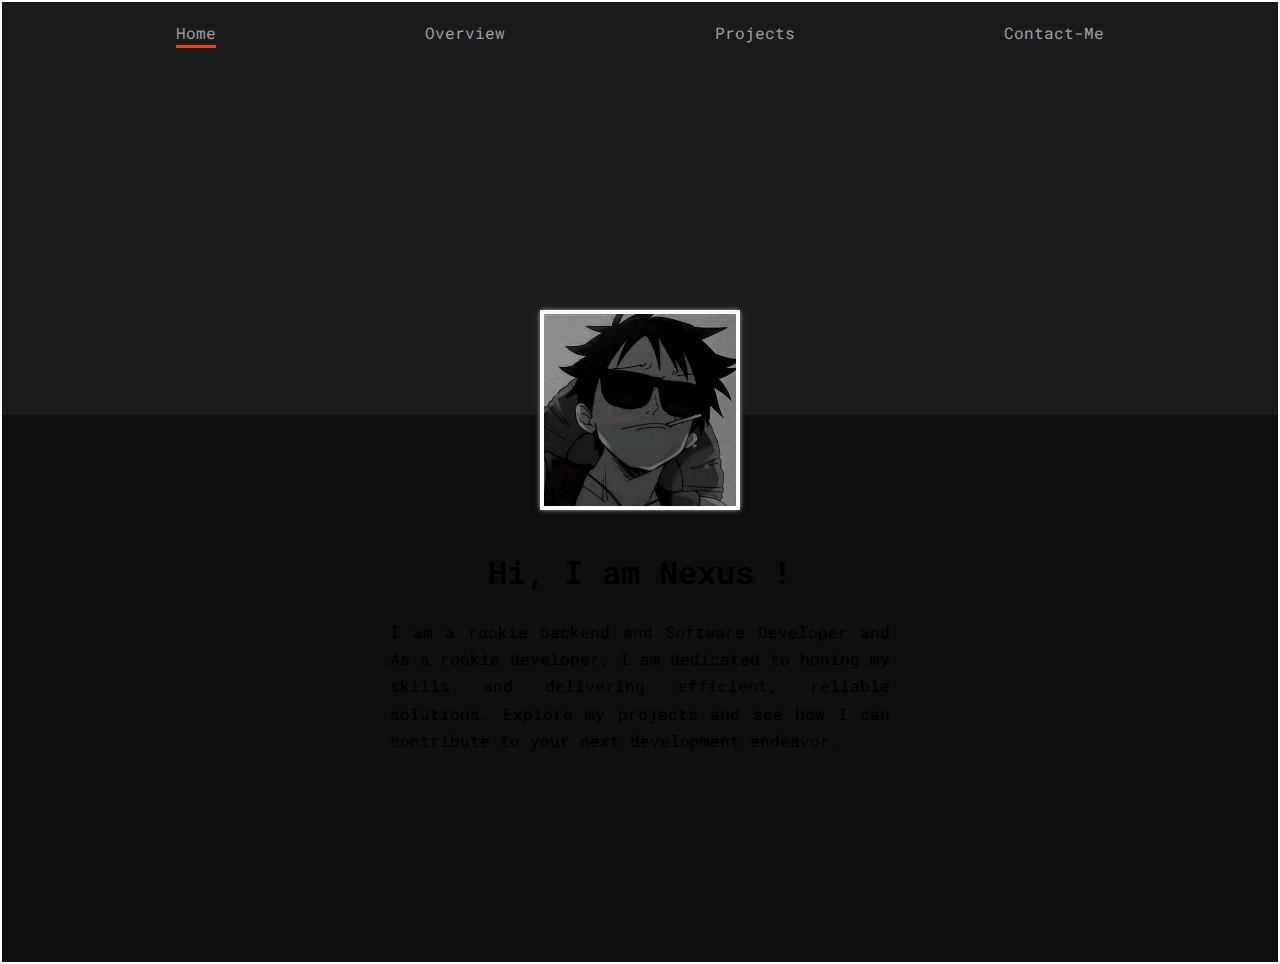
<file: index.html>
<!DOCTYPE html>
<html lang="en">
<head>
    <meta charset="UTF-8">
    <meta name="viewort" content="width=device-width, initial-scale=1.0">
    <link rel="preconnect" href="https://fonts.googleapis.com">
    <link rel="preconnect" href="https://fonts.gstatic.com" crossorigin>
    <link href="https://fonts.googleapis.com/css2?family=Roboto+Mono:ital,wght@0,100..700;1,100..700&display=swap" rel="stylesheet">
    <link rel="stylesheet", href="./css/style.css">
    <title>Resume Website</title>
</head>
<body>
    <div class="navBar">
        <span id="home" class="navEl active">Home</span>
        <span id="overview" class="navEl">Overview</span>
        <span id="projects" class="navEl">Projects</span>
        <span id="contact" class="navEl">Contact-Me</span>
    </div>
    
    <div class="content">

        <div id="home" class="contentDiv active">

            <div class="pic"></div>
            <div class="hi">Hi, I am Nexus !</div>
            <p class="whoAmI">
                I am a rookie backend and Software Developer and
                As a rookie developer, I am dedicated to honing my
                skills and delivering efficient, reliable solutions.
                Explore my projects and see how I can contribute to
                your next development endeavor.
            </p>
        </div>

        <div id="overview" class="conentDiv"></div>
        
        <div id="projects" class="conentDiv"></div>
        
        <div id="contact" class="conentDiv"></div>

    
    <script src="./js/script.js"></script>
</body>
</html>
</file>
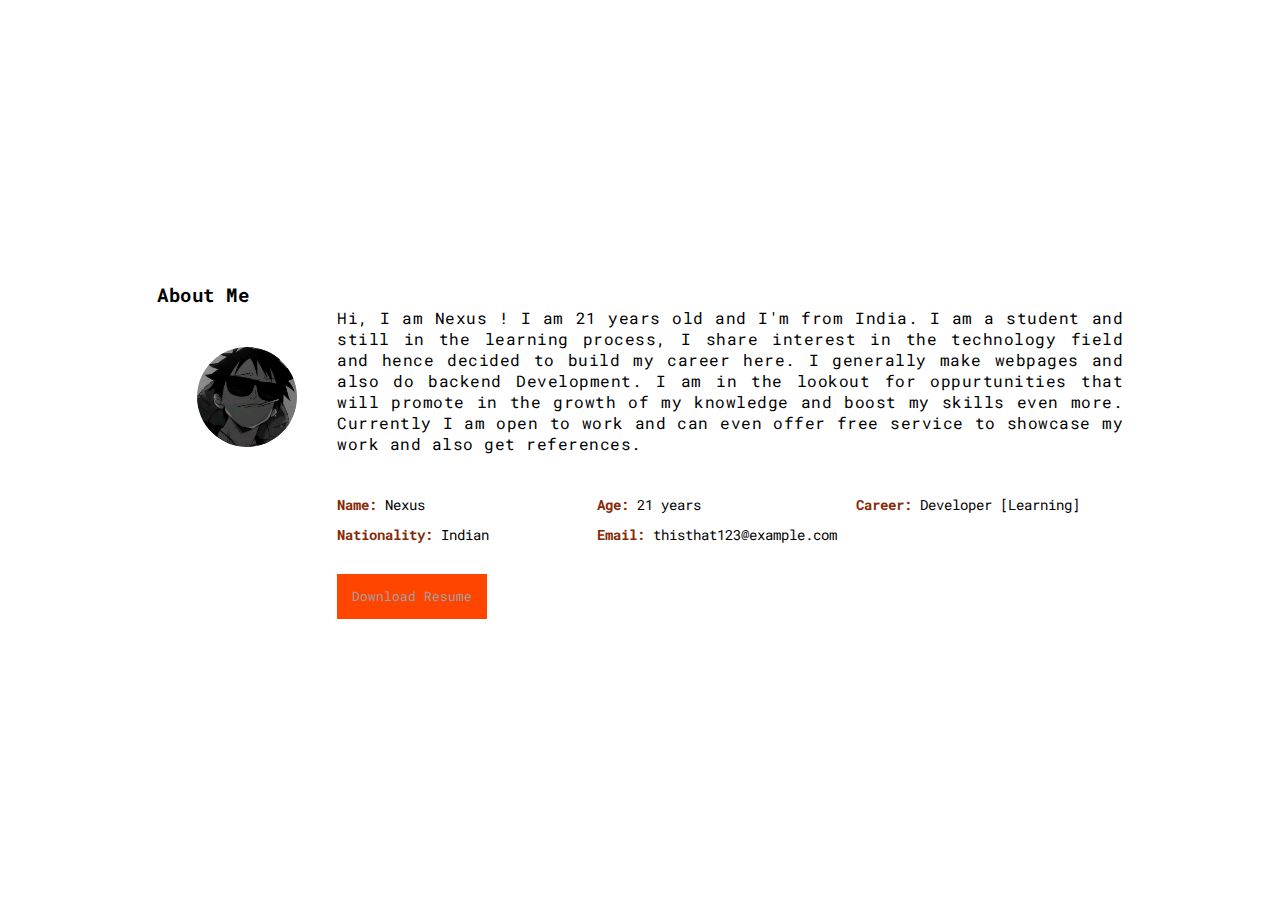
<file: overview.html>
<!DOCTYPE html>
<html lang="en">
<head>
    <meta charset="UTF-8">
    <meta name="viewport" content="width=device-width, initial-scale=1.0">
    <link rel="preconnect" href="https://fonts.googleapis.com">
    <link rel="preconnect" href="https://fonts.gstatic.com" crossorigin>
    <link href="https://fonts.googleapis.com/css2?family=Roboto+Mono:ital,wght@0,100..700;1,100..700&display=swap" rel="stylesheet">
    <link rel="stylesheet" href="./css/overviewPage.css">
    <title>overview Page</title>
</head>
<body>
    <div class="aboutMe">
        <h3 class="heading1">About Me</h3>
        <img src="./luffy.jpg">

        <div class="info">    

            <p class="info_p_Tag">Hi, I am Nexus ! I am 21 years old and I'm from India. I am a student and still in the learning process,
                I share interest in the technology field and hence decided to build my career here. I generally make webpages
                and also do backend Development. I am in the lookout for oppurtunities that will promote in the growth of
                my knowledge and boost my skills even more. Currently I am open to work and can even offer free service to
                showcase my work and also get references.  
            </p>

            <div class="infoList">
                <ul class="list" style="list-style-type: none;">
                    <li><strong>Name: </strong>Nexus</li>
                    <li><strong>Age: </strong>21 years</li>
                    <li><strong>Career: </strong>Developer [Learning]</li>
                    <li><strong>Nationality: </strong>Indian</li>
                    <li><strong>Email: </strong>thisthat123@example.com</li>
                </ul>
            </div>

            <button class="resumeBtn">Download Resume</button>
        </div>

    </div>
    
    <div class="skills"></div>
    
    <div class="experience"></div>
    
    <div class="links"></div>
    
    <div class="hobbies"></div>
</body>
</html>
</file>
<file: css/style.css>
*{
    margin: 0;
    padding: 0;
    font-family: "Roboto Mono", monospace, sans-serif;
    box-sizing: border-box;
}

body{
    width: 100vw;
    max-width: 100vw;
    height: auto;
    display: flex;
    flex-direction: column;
    justify-content: flex-start;
    align-items: center;
    background: linear-gradient(to bottom, #181a1b 43%, #0d0f10 43%);
    border: 2px solid white;
    overflow-x: hidden;
}

.navBar{
    width: 100%;
    max-width: 100%;
    height: 60px;
    display: flex;
    justify-content: space-evenly;
    align-items: center;
    position: relative;
}

.navEl{
    margin: 35px;
    font-size: medium;
    color: #a0a0a0;
    position: relative;
    /* border: 2px solid white; */
}

.navEl:hover{
    color: white;
    cursor: pointer;
}

.navEl::after{
    content: "";
    position: absolute;
    left: 0;
    bottom: -5px;
    background-color: orangered;
    height: 10%;
    width: 0;
    transition: width 0.2s ease;
}

.navEl.active::after{
    width: 100%;
}

.contentDiv{
    width: 100%;
    max-width: 100%;
    height: 100vh;
    display: flex;
    flex-direction: column;
    justify-content: center;
    align-items: center;
}

.pic{
    width: 200px;
    height: 200px;
    border: 4px solid white;
    box-shadow: 0px 0px 5px -1px white;
    margin: 40px;
    background-image: url('./../luffy.jpg');
    filter: brightness(130%);
    background-size: cover;
    background-position: center;
}

.hi{
    font-size: 2rem;
    font-weight: 600;
}

.whoAmI{
    width: 500px;
    text-align: justify;
    margin-top: 25px;
    line-height: 1.7rem;
}
</file>
<file: css/overviewPage.css>
*{
    padding: 0;
    margin: 0;
    box-sizing: border-box;
    font-family: "Roboto Mono", monospace, sans-serif;
}

body{
    height: 100vh;
    display: flex;
    flex-direction: column;
    justify-content: center;
    align-items: center;
}

.aboutMe{
    width: 970px;
    text-align: justify;
    font-size: medium;
    letter-spacing: 0.5px;
    position: relative;
    border: 2px solid white;
}

.info{
    margin-left: 130px;
}

.info_p_Tag{
    margin-bottom: 30px;
}

img{
    width: 100px;
    height: 100px;
    border-radius: 50%;
    box-shadow: 0px 0px 5px -1px white;
    filter: brightness(130%);
    float: left;
    margin: 40px;
}

.list{
    text-align: start;
    font-size: 13.5px;
    letter-spacing: normal;
    padding: 0;
    padding-inline-start: 50px;
}

.list li{
    display: inline-block;
    width: 32%;
    margin: 12px 0 0 0;
    padding: 0;
}

strong{
    color: #862b08;
}

.resumeBtn{
    margin: 30px 0 0 50px;
    width: 150px;
    height: 45px;
    font-size: small;
    background-color: orangered;
    outline: none;
    /* border: 0.5px solid #a0a0a0; */
    border: none;
    transition: 0.2s ease;
}

.resumeBtn:hover{
    background-color: #181a1b;
    color: white;
    cursor: pointer;
}

.resumeBtn:not(:hover){
    background-color: orangered;
    color: #a0a0a0;
}
</file>
